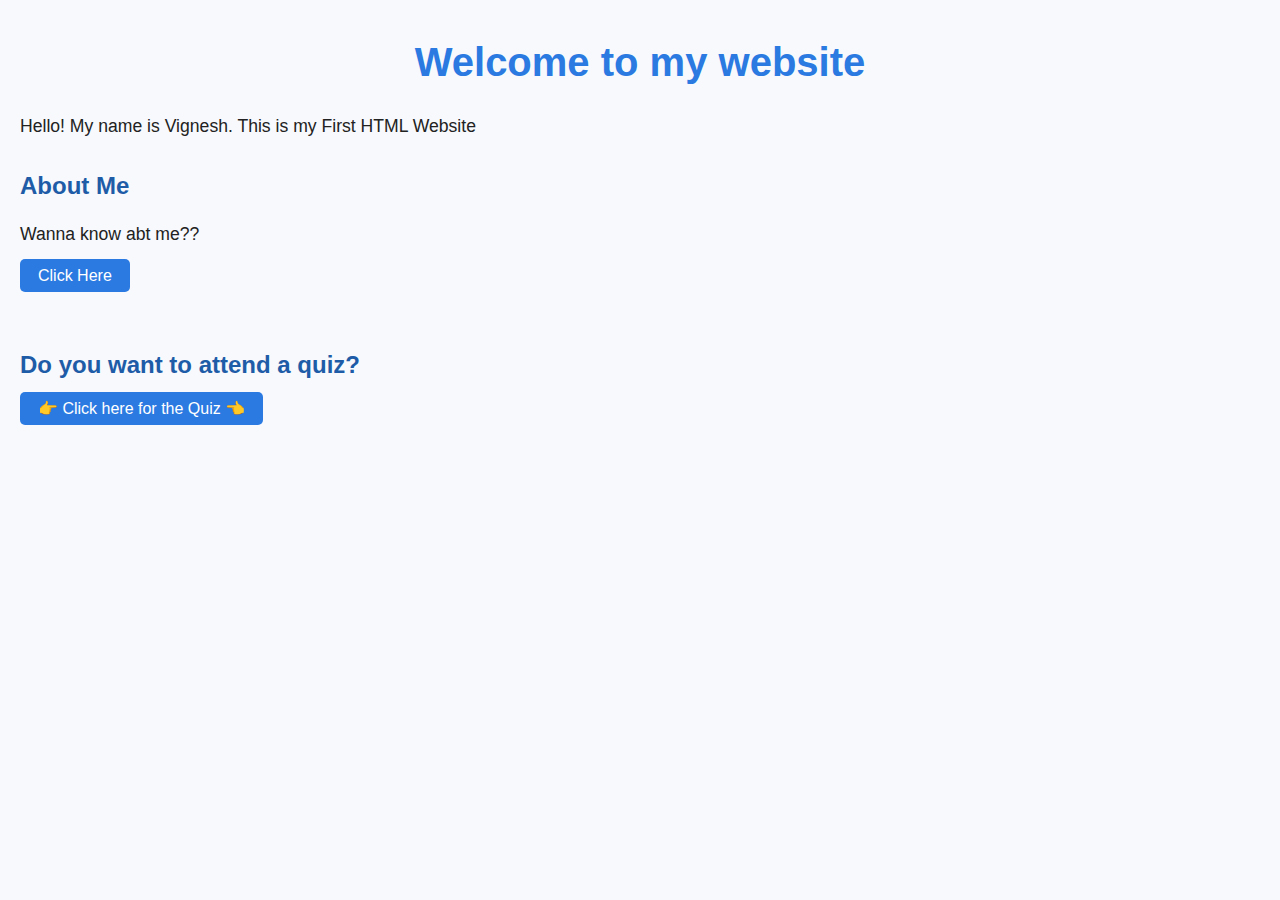
<file: index.html>
<!DOCTYPE html>
<html lang="en">
<head>
    <meta charset="UTF-8">
    <meta name="viewport" content="width=7, initial-scale=1.0">
    <title>My Website</title>
    <link rel="stylesheet" href="style.css">
</head>
<body>
   <h1>Welcome to my website</h1>
   <p>Hello! My name is Vignesh. This is my First HTML Website</p> 
   <h2>About Me</h2>
<p>Wanna know abt me?? </p>
<a href="before.html">Click Here</a>
<br><br><br>
<h2>Do you want to attend a quiz?</h2>
   <a href="quiz.html">👉 Click here for the Quiz 👈</a>

</body>
</html>
</file>
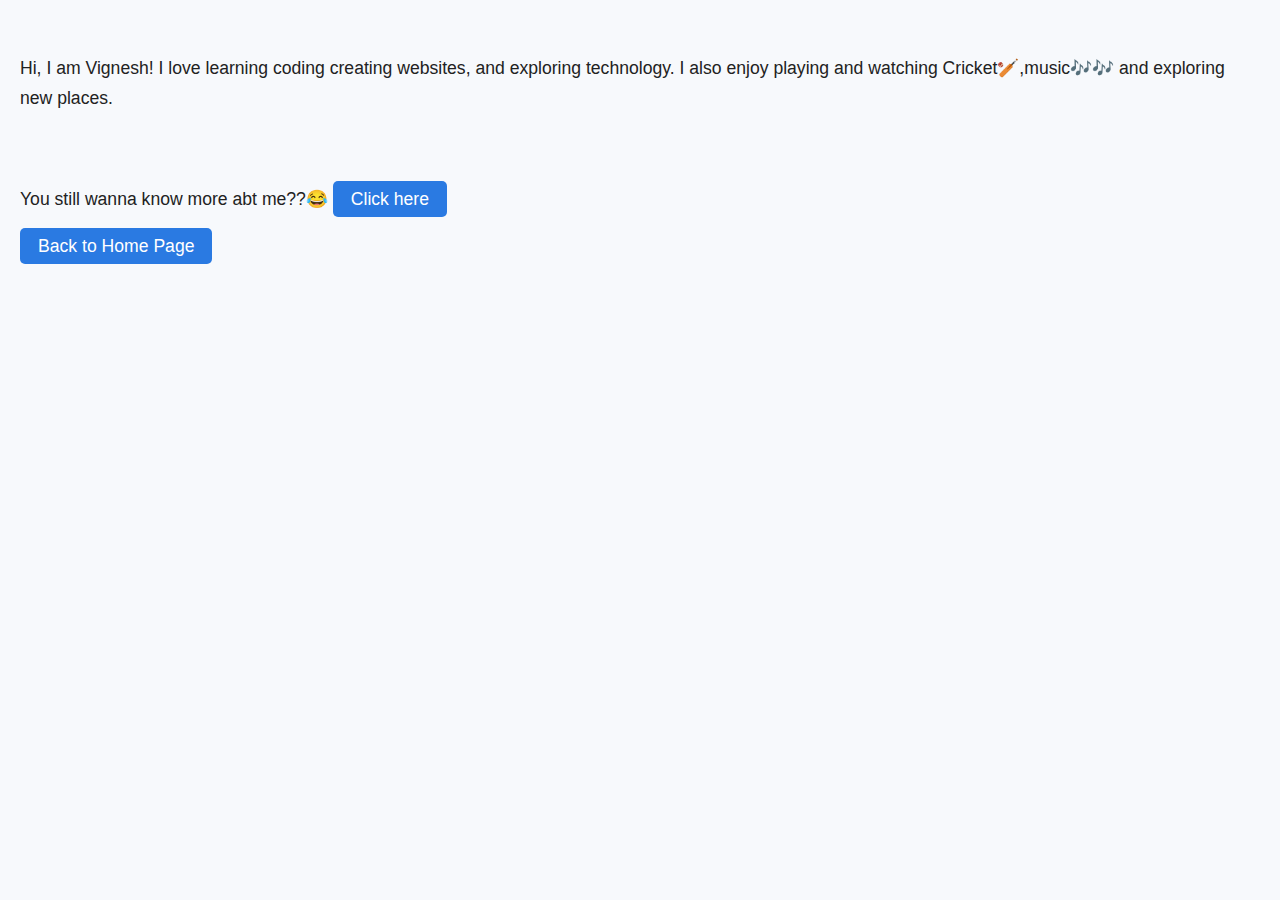
<file: about.html>
<!DOCTYPE html>
<html lang="en">
<head>
    <meta charset="UTF-8">
    <meta name="viewport" content="width=device-width, initial-scale=1.0">
    <title><h1>About me 😎</h1></title>
    <link rel="stylesheet" href="style.css">
    </head>
    <body><br><br>
    <p> Hi, I am Vignesh! I love learning coding creating websites, and exploring technology.
        I also enjoy playing and watching Cricket🏏,music🎶🎶 and exploring new places.
    </p>
<br><br>
<p>You still wanna know more abt me??😂
<a href="more.html">Click here</a>
</p>
<p><a href="index.html">Back to Home Page</a></p>
    
</body>
</html>
</file>
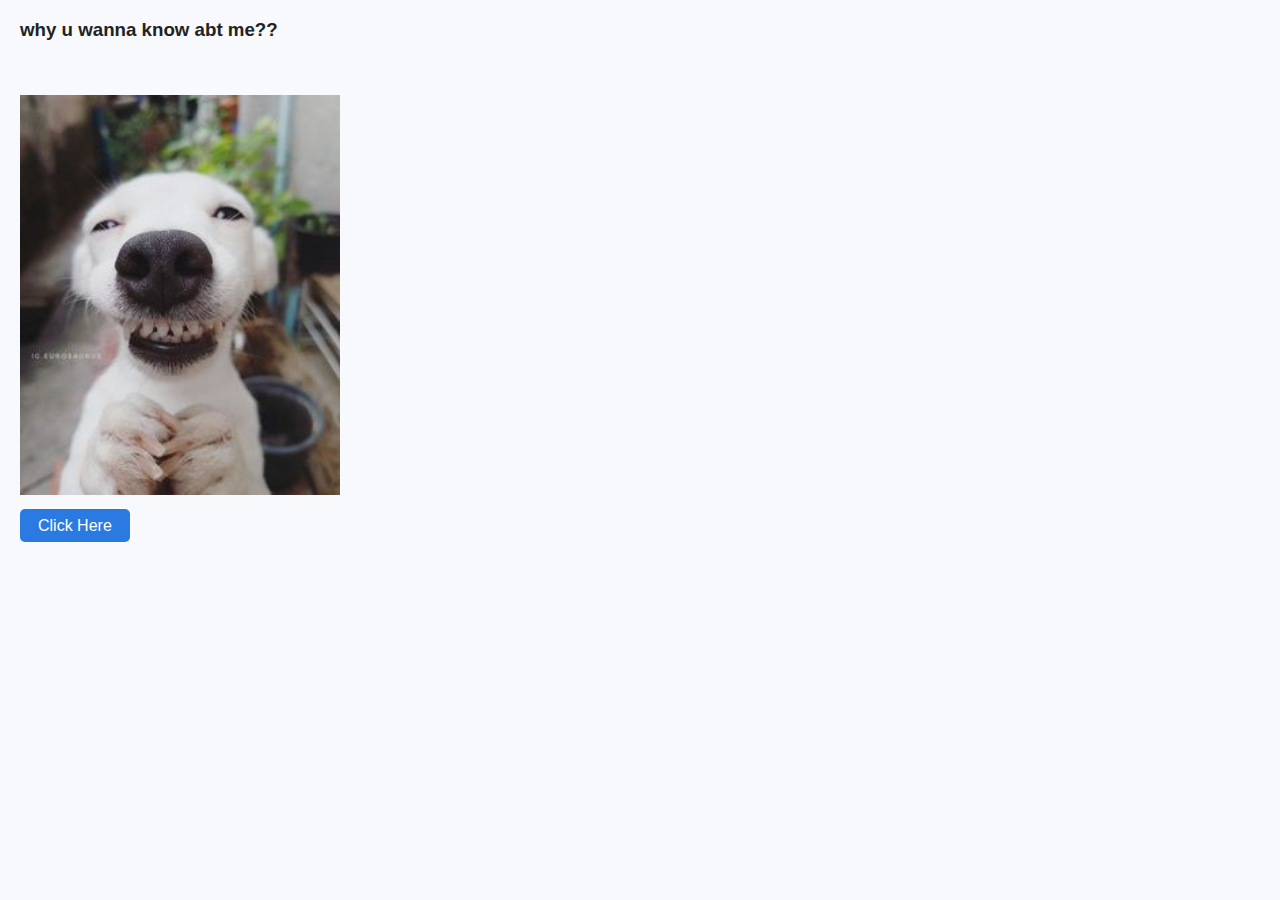
<file: before.html>
<!DOCTYPE html>
<html lang="en">
<head>
    <link rel="stylesheet" href="style.css">
</head>
<body>
   <p><h3>why u wanna know abt me??</h3></p>
   <br><br> 
   <img src="dog2.jpg" alt="dog" height="400">
   <br><br>
   <a href="about.html">Click Here</a>
</body>
</html>
</file>
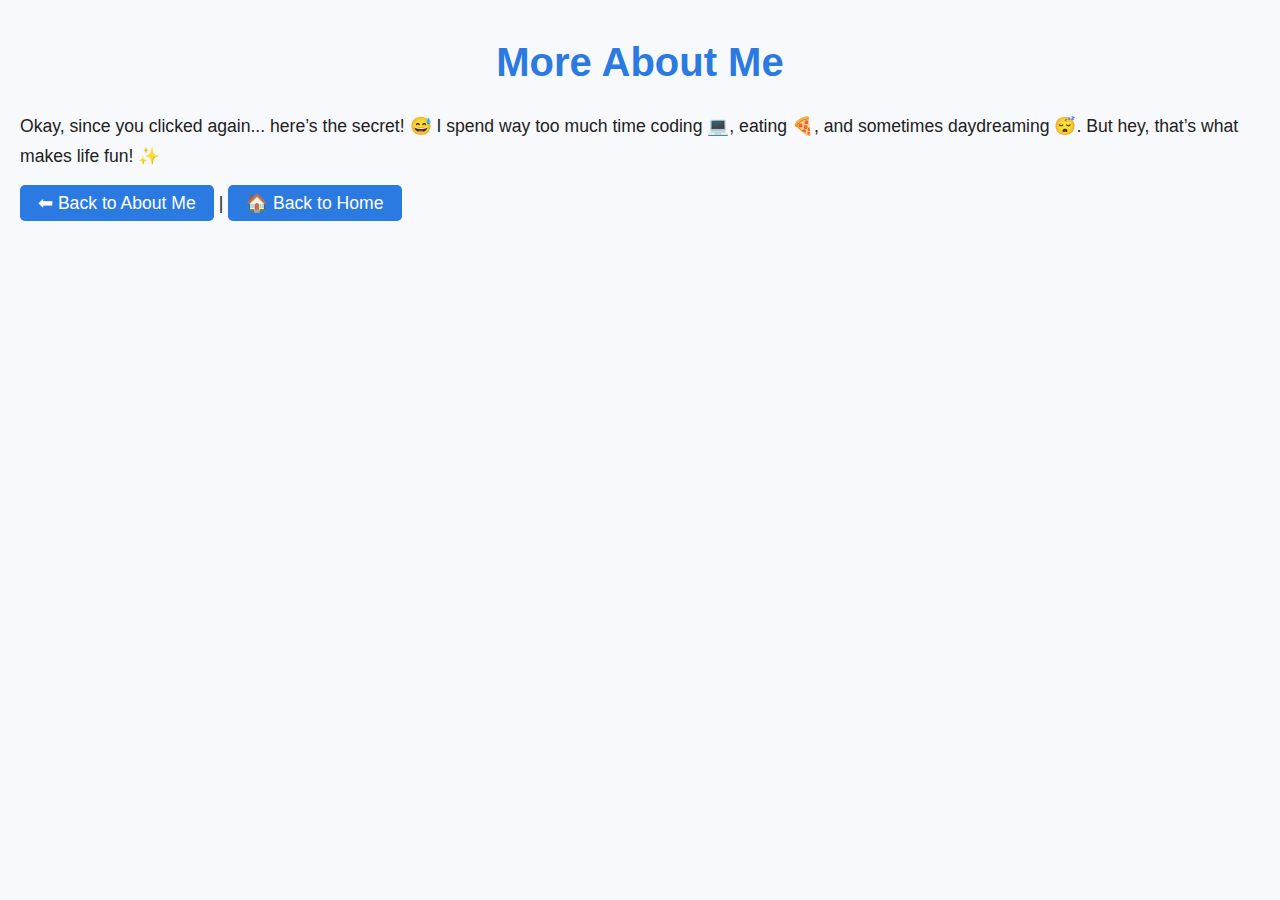
<file: more.html>
<html>
<head>
    <title>More About Me</title>
    <link rel="stylesheet" href="style.css">
</head>
<body>
    <h1>More About Me </h1>
    <p>
        Okay, since you clicked again... here’s the secret! 😅  
        I spend way too much time coding 💻, eating 🍕, and sometimes daydreaming 😴.  
        But hey, that’s what makes life fun! ✨
    </p>

    <p>
        <a href="about.html">⬅ Back to About Me</a> | 
        <a href="index.html">🏠 Back to Home</a>
    </p>
</body>
</html>
</file>
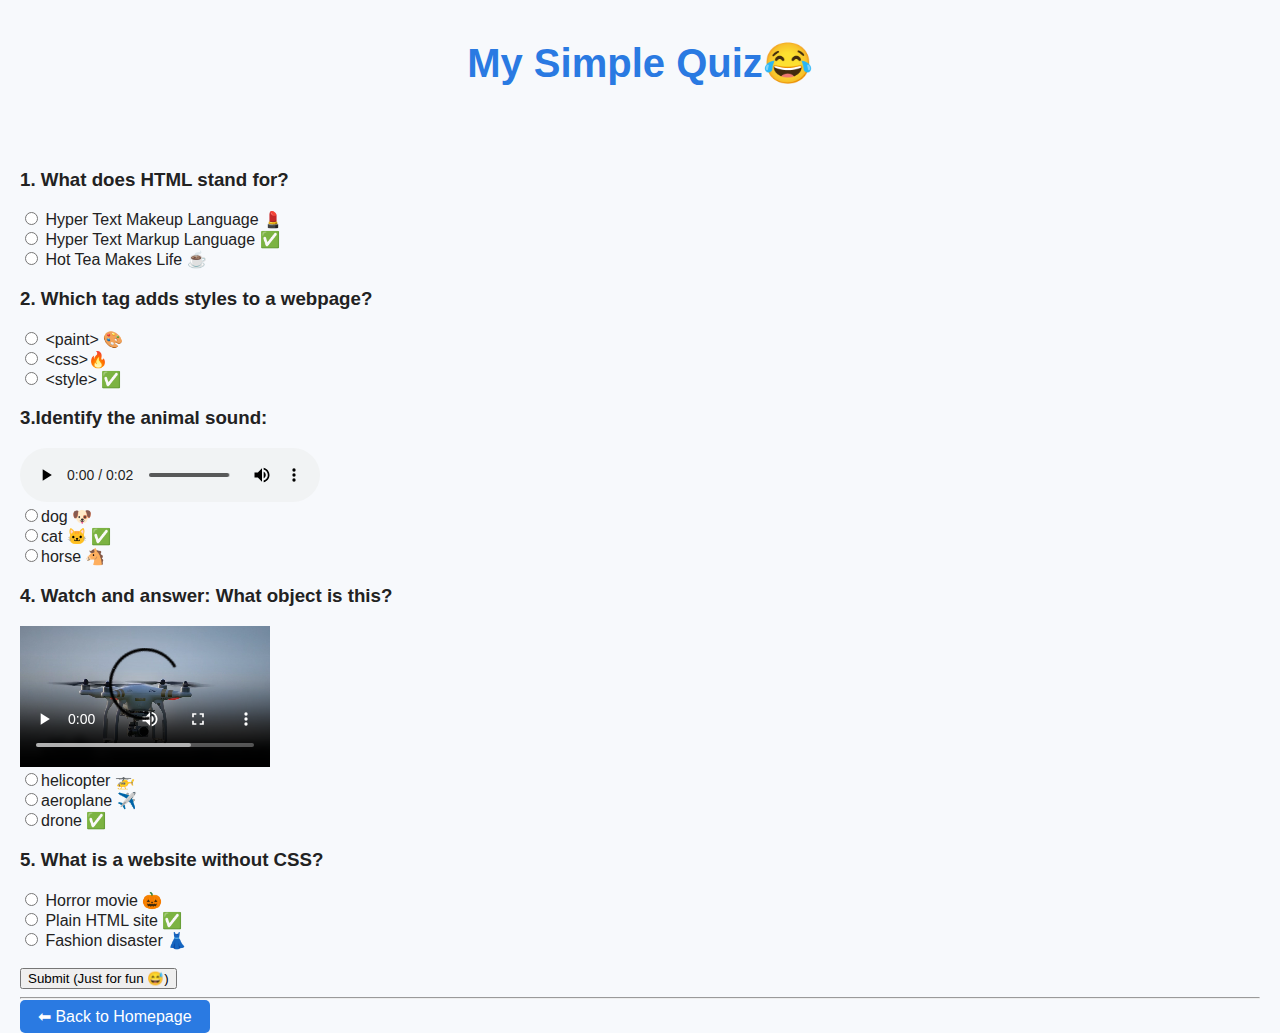
<file: quiz.html>
<!DOCTYPE html>
<html lang="en">
<head>
    <meta charset="UTF-8">
    <meta name="viewport" content="width=device-width, initial-scale=1.0">
   <title>Simple Funny Quiz</title>
   <link rel="stylesheet" href="style.css">
</head>
<body>
<h1>My Simple Quiz😂</h1>
<br><br>
 <h3>1. What does HTML stand for?</h3>
  <input type="radio" name="q1"> Hyper Text Makeup Language 💄 <br>
  <input type="radio" name="q1"> Hyper Text Markup Language ✅ <br>
  <input type="radio" name="q1"> Hot Tea Makes Life ☕ <br>

  <h3>2. Which tag adds styles to a webpage?</h3>
  <input type="radio" name="q2"> &lt;paint&gt; 🎨 <br>
  <input type="radio" name="q2"> &lt;css&gt;🔥 <br>
  <input type="radio" name="q2"> &lt;style&gt; ✅ <br>

  <h3>3.Identify the animal sound:</h3>
  <audio controls>
    <source src="cat.wav"audio/mpeg">
  </audio><br>
  <input type="radio" name="q3">dog 🐶 <br>
  <input type="radio" name="q3">cat 🐱 ✅ <br>
  <input type="radio" name="q3">horse 🐴 <br>

  <h3>4. Watch and answer: What object is this?</h3>
  <video width="250" controls>
    <source src="drone.mp4"video/mp4">
  </video><br>
  <input type="radio" name="q4">helicopter 🚁 <br>
  <input type="radio" name="q4">aeroplane ✈️ <br>
  <input type="radio" name="q4">drone ✅ <br>

  <h3>5. What is a website without CSS?</h3>
  <input type="radio" name="q5"> Horror movie 🎃 <br>
  <input type="radio" name="q5"> Plain HTML site ✅ <br>
  <input type="radio" name="q5"> Fashion disaster 👗 <br>

  <br>
  <button>Submit (Just for fun 😅)</button>

  <hr>
  <a href="index.html">⬅ Back to Homepage</a>

</body>
</html>
</file>
<file: style.css>
body {
    font-family: 'Segoe UI', Arial, sans-serif;
    background: #f7f9fc;
    color: #222;
    margin: 0;
    padding: 0 20px;
}

h1 {
    color: #2a7ae2;
    margin-top: 40px;
    font-size: 2.5em;
    text-align: center;
}

h2 {
    color: #1e5ca8;
    margin-top: 30px;
    font-size: 1.5em;
}

p {
    font-size: 1.1em;
    line-height: 1.7;
}

a {
    color: #fff;
    background: #2a7ae2;
    padding: 8px 18px;
    border-radius: 5px;
    text-decoration: none;
    font-weight: 500;
    transition: background 0.2s;
}

a:hover {
    background: #1e5ca8;
}

br {
    line-height: 2;
}
</file>
